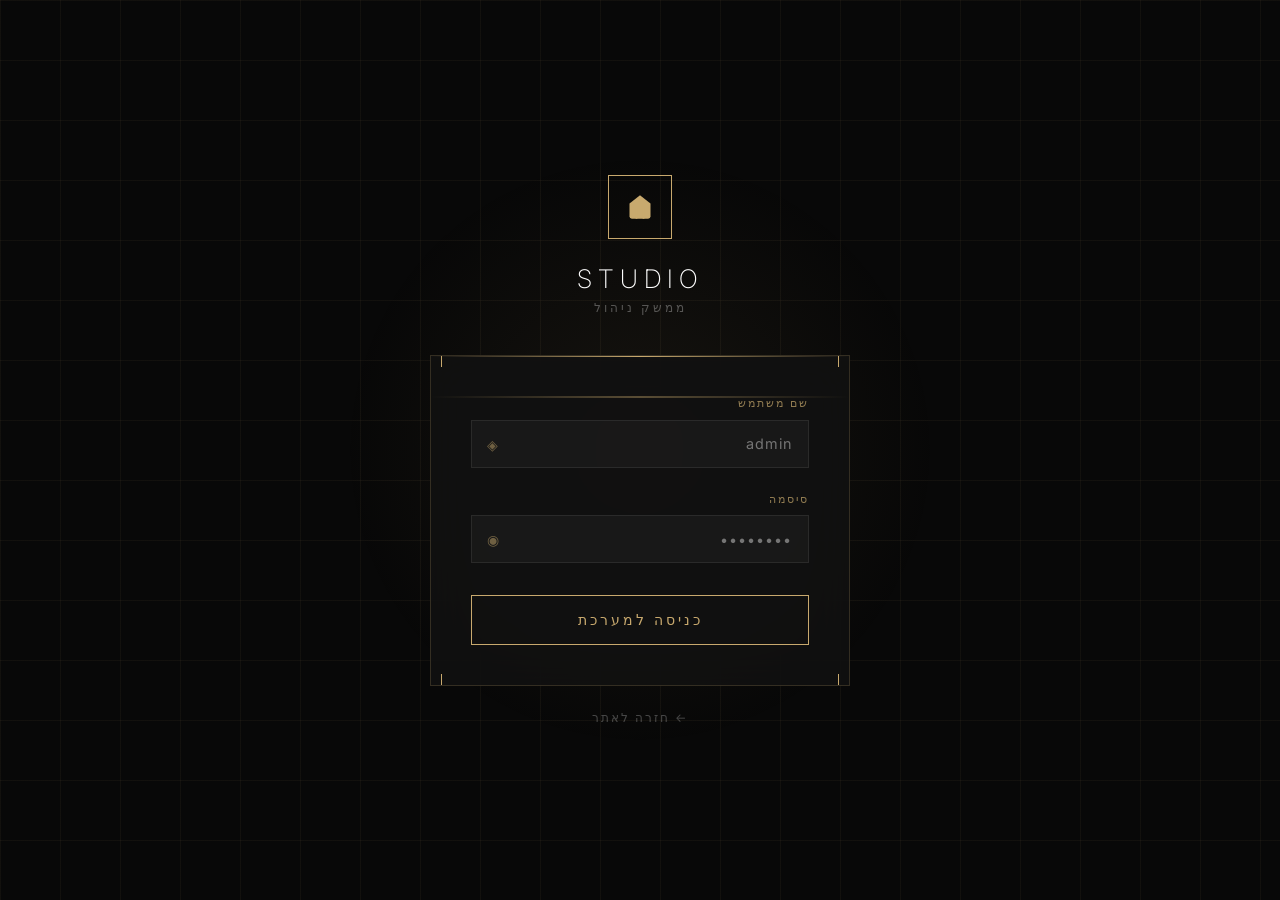
<file: admin-login.html>
<!DOCTYPE html>
<html lang="he" dir="rtl">
<head>
  <meta charset="UTF-8" />
  <meta name="viewport" content="width=device-width, initial-scale=1.0" />
  <title>כניסת מנהל</title>
  <style>
    @import url('https://fonts.googleapis.com/css2?family=Inter:wght@200;300;400;600&display=swap');

    *, *::before, *::after { box-sizing: border-box; margin: 0; padding: 0; }

    :root {
      --gold: #c8a96e;
      --gold2: #e8c98e;
      --dark: #080808;
      --panel: #111;
      --border: rgba(200,169,110,0.2);
    }

    body {
      font-family: 'Inter', sans-serif;
      background: var(--dark);
      min-height: 100vh;
      display: flex;
      align-items: center;
      justify-content: center;
      overflow: hidden;
    }

    /* Animated background */
    .bg {
      position: fixed;
      inset: 0;
      z-index: 0;
    }

    .bg-grid {
      position: absolute;
      inset: 0;
      background-image:
        linear-gradient(rgba(200,169,110,0.06) 1px, transparent 1px),
        linear-gradient(90deg, rgba(200,169,110,0.06) 1px, transparent 1px);
      background-size: 60px 60px;
      animation: gridMove 20s linear infinite;
    }

    @keyframes gridMove {
      0% { transform: perspective(500px) rotateX(10deg) translateY(0); }
      100% { transform: perspective(500px) rotateX(10deg) translateY(60px); }
    }

    .bg-glow {
      position: absolute;
      width: 600px; height: 600px;
      border-radius: 50%;
      background: radial-gradient(circle, rgba(200,169,110,0.08) 0%, transparent 70%);
      top: 50%; left: 50%;
      transform: translate(-50%, -50%);
      animation: pulse 4s ease-in-out infinite;
    }

    @keyframes pulse {
      0%, 100% { transform: translate(-50%, -50%) scale(1); opacity: 0.5; }
      50% { transform: translate(-50%, -50%) scale(1.2); opacity: 1; }
    }

    .bg-lines {
      position: absolute;
      inset: 0;
      overflow: hidden;
    }

    .bg-lines span {
      position: absolute;
      width: 1px;
      background: linear-gradient(to bottom, transparent, var(--gold), transparent);
      animation: lineDown 6s linear infinite;
      opacity: 0;
    }

    @keyframes lineDown {
      0% { top: -100%; opacity: 0; }
      10% { opacity: 1; }
      90% { opacity: 1; }
      100% { top: 100%; opacity: 0; }
    }

    /* Login panel */
    .login-wrap {
      position: relative;
      z-index: 1;
      width: 420px;
    }

    .login-header {
      text-align: center;
      margin-bottom: 2.5rem;
    }

    .login-logo {
      display: inline-flex;
      align-items: center;
      justify-content: center;
      width: 64px; height: 64px;
      border: 1px solid var(--gold);
      margin-bottom: 1.5rem;
      position: relative;
      animation: rotateBorder 8s linear infinite;
    }

    @keyframes rotateBorder {
      0% { box-shadow: 0 0 0 0 rgba(200,169,110,0.4); }
      50% { box-shadow: 0 0 20px 4px rgba(200,169,110,0.2); }
      100% { box-shadow: 0 0 0 0 rgba(200,169,110,0.4); }
    }

    .login-logo svg { width: 28px; height: 28px; fill: var(--gold); }

    .login-header h1 {
      color: #fff;
      font-size: 1.6rem;
      font-weight: 200;
      letter-spacing: 6px;
      margin-bottom: 0.4rem;
    }

    .login-header p {
      color: rgba(255,255,255,0.3);
      font-size: 0.75rem;
      letter-spacing: 3px;
      text-transform: uppercase;
    }

    .login-panel {
      background: rgba(17,17,17,0.9);
      border: 1px solid var(--border);
      padding: 2.5rem;
      backdrop-filter: blur(20px);
      position: relative;
      overflow: hidden;
    }

    .login-panel::before {
      content: '';
      position: absolute;
      top: 0; left: 0; right: 0;
      height: 1px;
      background: linear-gradient(90deg, transparent, var(--gold), transparent);
    }

    .corner {
      position: absolute;
      width: 12px; height: 12px;
      border-color: var(--gold);
      border-style: solid;
    }
    .corner.tl { top: -1px; right: -1px; border-width: 1px 0 0 1px; }
    .corner.tr { top: -1px; left: -1px; border-width: 1px 1px 0 0; }
    .corner.bl { bottom: -1px; right: -1px; border-width: 0 0 1px 1px; }
    .corner.br { bottom: -1px; left: -1px; border-width: 0 1px 1px 0; }

    .field {
      margin-bottom: 1.5rem;
    }

    .field label {
      display: block;
      font-size: 0.7rem;
      letter-spacing: 2px;
      color: rgba(200,169,110,0.7);
      margin-bottom: 0.6rem;
      text-transform: uppercase;
    }

    .field-wrap {
      position: relative;
    }

    .field-wrap input {
      width: 100%;
      background: rgba(255,255,255,0.03);
      border: 1px solid rgba(255,255,255,0.08);
      color: #fff;
      padding: 0.9rem 1rem 0.9rem 3rem;
      font-size: 0.9rem;
      font-family: inherit;
      direction: rtl;
      outline: none;
      transition: border-color 0.3s, background 0.3s;
      letter-spacing: 1px;
    }

    .field-wrap input:focus {
      border-color: var(--gold);
      background: rgba(200,169,110,0.04);
    }

    .field-icon {
      position: absolute;
      left: 1rem;
      top: 50%;
      transform: translateY(-50%);
      color: rgba(200,169,110,0.5);
      font-size: 0.9rem;
      pointer-events: none;
    }

    .login-btn {
      width: 100%;
      padding: 1rem;
      background: transparent;
      border: 1px solid var(--gold);
      color: var(--gold);
      font-size: 0.85rem;
      letter-spacing: 3px;
      cursor: pointer;
      font-family: inherit;
      transition: all 0.3s;
      position: relative;
      overflow: hidden;
      margin-top: 0.5rem;
    }

    .login-btn::before {
      content: '';
      position: absolute;
      inset: 0;
      background: var(--gold);
      transform: translateX(101%);
      transition: transform 0.3s;
      z-index: 0;
    }

    .login-btn:hover::before { transform: translateX(0); }
    .login-btn:hover { color: #000; }
    .login-btn span { position: relative; z-index: 1; }

    .error-msg {
      color: #ff6b6b;
      font-size: 0.78rem;
      letter-spacing: 1px;
      text-align: center;
      margin-top: 1rem;
      min-height: 1.2rem;
      display: none;
    }

    .back-link {
      display: block;
      text-align: center;
      margin-top: 1.5rem;
      color: rgba(255,255,255,0.25);
      font-size: 0.75rem;
      letter-spacing: 2px;
      text-decoration: none;
      transition: color 0.2s;
    }

    .back-link:hover { color: var(--gold); }

    .scan-line {
      position: absolute;
      left: 0; right: 0;
      height: 2px;
      background: linear-gradient(90deg, transparent, rgba(200,169,110,0.4), transparent);
      animation: scan 3s ease-in-out infinite;
      pointer-events: none;
    }

    @keyframes scan {
      0% { top: 0; opacity: 0; }
      10% { opacity: 1; }
      90% { opacity: 1; }
      100% { top: 100%; opacity: 0; }
    }
  </style>
</head>
<body>

  <div class="bg">
    <div class="bg-grid"></div>
    <div class="bg-glow"></div>
    <div class="bg-lines" id="bgLines"></div>
  </div>

  <div class="login-wrap">
    <div class="login-header">
      <div class="login-logo">
        <svg viewBox="0 0 24 24" xmlns="http://www.w3.org/2000/svg">
          <path d="M3 9l9-7 9 7v11a2 2 0 0 1-2 2H5a2 2 0 0 1-2-2z"/>
          <polyline points="9 22 9 12 15 12 15 22" fill="none" stroke="#c8a96e" stroke-width="1.5"/>
        </svg>
      </div>
      <h1>STUDIO</h1>
      <p>ממשק ניהול</p>
    </div>

    <div class="login-panel">
      <div class="corner tl"></div>
      <div class="corner tr"></div>
      <div class="corner bl"></div>
      <div class="corner br"></div>
      <div class="scan-line"></div>

      <form id="loginForm">
        <div class="field">
          <label>שם משתמש</label>
          <div class="field-wrap">
            <span class="field-icon">◈</span>
            <input type="text" id="username" placeholder="admin" autocomplete="off" />
          </div>
        </div>
        <div class="field">
          <label>סיסמה</label>
          <div class="field-wrap">
            <span class="field-icon">◉</span>
            <input type="password" id="password" placeholder="••••••••" />
          </div>
        </div>
        <button type="submit" class="login-btn"><span>כניסה למערכת</span></button>
        <div class="error-msg" id="errorMsg">שם משתמש או סיסמה שגויים</div>
      </form>
    </div>

    <a href="index.html" class="back-link">← חזרה לאתר</a>
  </div>

  <script>
    // Animated lines
    const container = document.getElementById('bgLines');
    for (let i = 0; i < 8; i++) {
      const line = document.createElement('span');
      line.style.left = Math.random() * 100 + '%';
      line.style.height = (Math.random() * 30 + 20) + '%';
      line.style.animationDelay = Math.random() * 6 + 's';
      line.style.animationDuration = (Math.random() * 4 + 4) + 's';
      container.appendChild(line);
    }

    // Login
    const ADMIN_USER = 'admin';

    document.getElementById('loginForm').addEventListener('submit', e => {
      e.preventDefault();
      const u = document.getElementById('username').value;
      const p = document.getElementById('password').value;
      const err = document.getElementById('errorMsg');
      const storedPass = localStorage.getItem('adminPass') || 'studio2025';

      if (u === ADMIN_USER && p === storedPass) {
        sessionStorage.setItem('adminAuth', 'true');
        window.location.href = 'admin.html';
      } else {
        err.style.display = 'block';
        document.querySelector('.login-panel').style.animation = 'shake 0.3s ease';
        setTimeout(() => err.style.display = 'none', 3000);
      }
    });
  </script>
</body>
</html>
</file>
